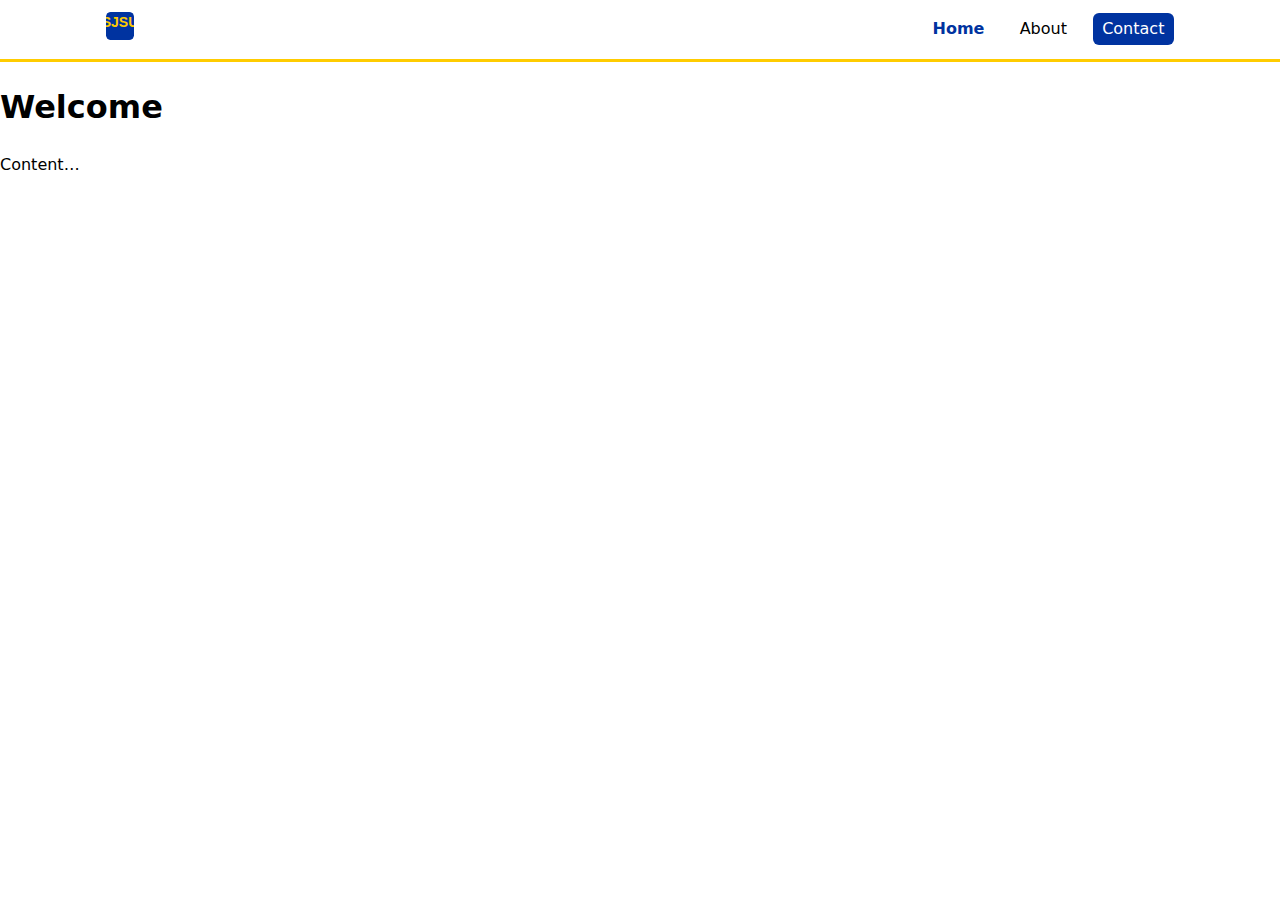
<file: index.html>
<!DOCTYPE html>
<html lang="en">
<head>
  <meta charset="UTF-8" />
  <meta name="viewport" content="width=device-width, initial-scale=1" />
  <title>Flexbox Nav</title>
  <link rel="stylesheet" href="style.css" />
</head>
<body>
  <a href="#main" class="skip">Skip to content</a>
  <header>
    <nav aria-label="Primary">
      <div class="logo">
        <a href="/" class="brand" aria-label="San Jose State University"> 
          <svg width="28" height="28" viewBox="0 0 24 24" aria-hidden="true" focusable="false" xmlns="http://www.w3.org/2000/svg">
            <rect width="24" height="24" rx="4" fill="#0033A0" />
            <text x="50%" y="55%" text-anchor="middle" font-family="Arial, Helvetica, sans-serif" font-size="12" fill="#FFCC00" font-weight="700">SJSU</text>
          </svg>
          <span class="brand-text">SJSU</span>
        </a>
      </div>
      <ul class="links">
        <li><a href="#home" aria-current="page">Home</a></li>
        <li><a href="#about">About</a></li>
        <li><a class="btn" href="#contact">Contact</a></li>
      </ul>
    </nav>
  </header>
  <main id="main">
    <h1>Welcome</h1>
    <p>Content…</p>
  </main>
</body>
</html>
</file>
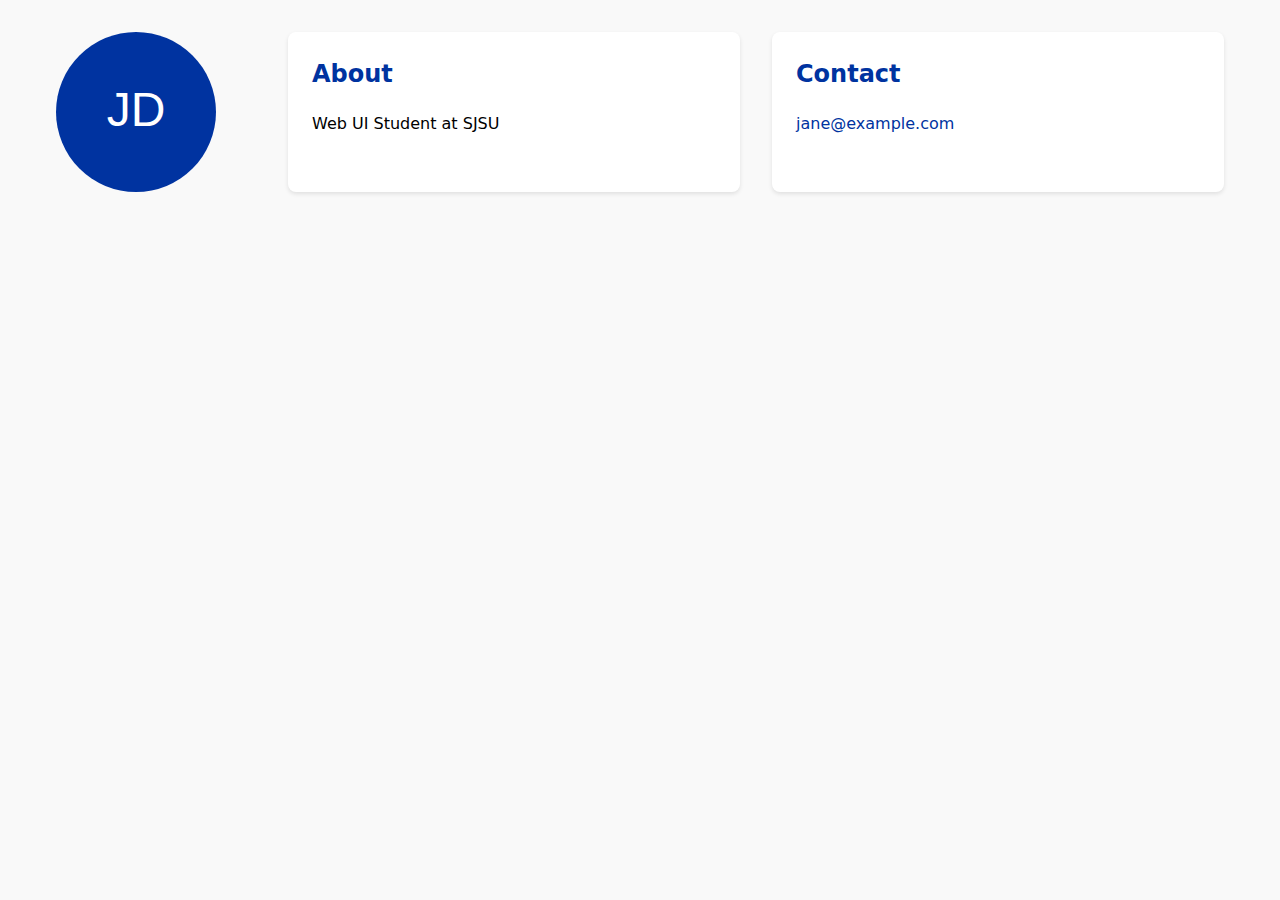
<file: Activity-C/index.html>
<!DOCTYPE html>
<html lang="en">
<head>
  <meta charset="UTF-8" />
  <meta name="viewport" content="width=device-width, initial-scale=1" />
  <title>Responsive Profile</title>
  <link rel="stylesheet" href="style.css" />
</head>
<body>
  <main class="profile">
    <img class="avatar" src="data:image/svg+xml,%3Csvg xmlns='http://www.w3.org/2000/svg' width='160' height='160'%3E%3Crect fill='%230033A0' width='160' height='160'/%3E%3Ctext x='50%25' y='50%25' text-anchor='middle' dy='.3em' fill='%23fff' font-size='48' font-family='Arial'%3EJD%3C/text%3E%3C/svg%3E" alt="Portrait of Jane Doe" />
    <section class="about">
      <h2>About</h2>
      <p>Web UI Student at SJSU</p>
    </section>
    <aside class="contact">
      <h2>Contact</h2>
      <p><a href="mailto:jane@example.com">jane@example.com</a></p>
    </aside>
  </main>
</body>
</html>
</file>
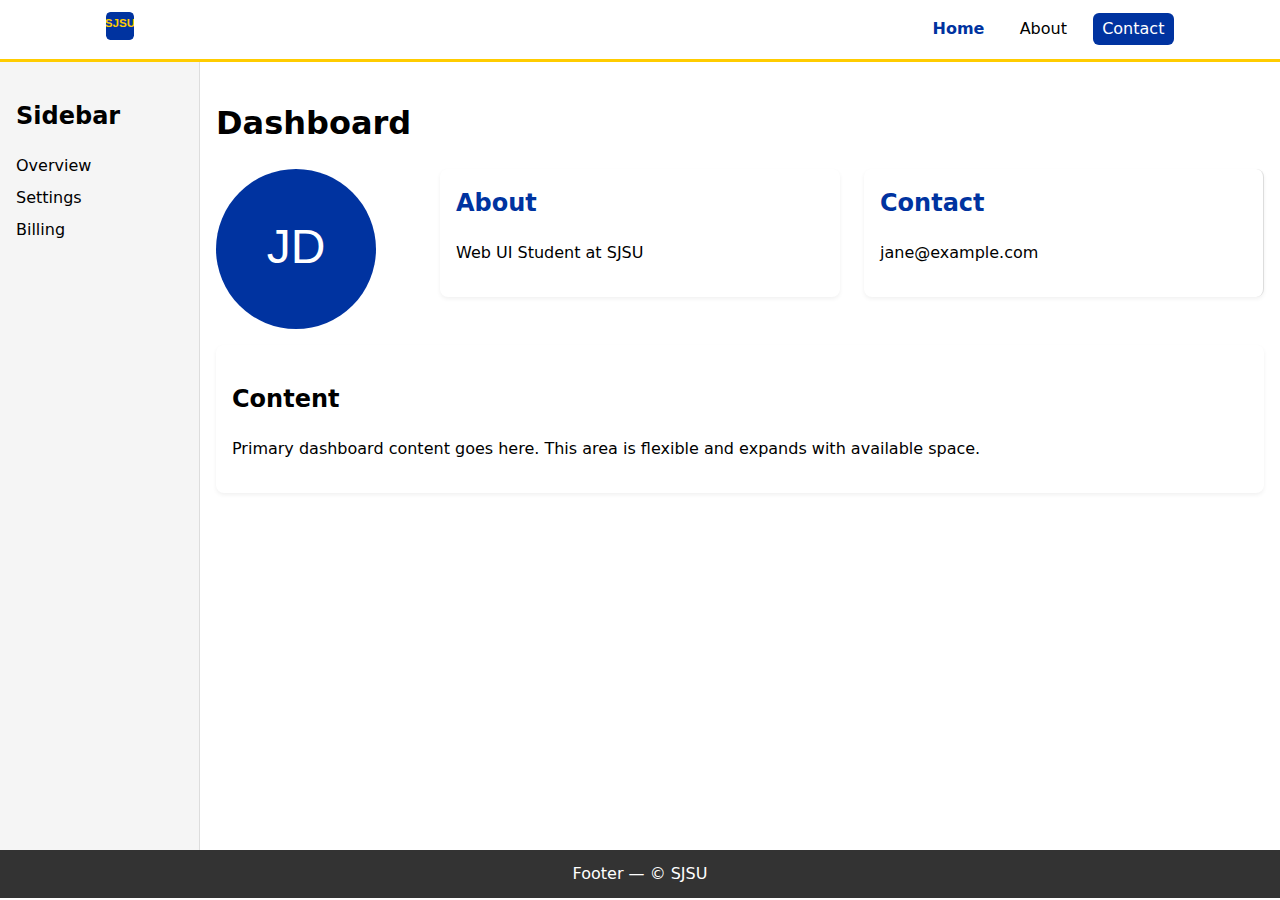
<file: final.html>
<!DOCTYPE html>
<html lang="en">
<head>
  <meta charset="utf-8" />
  <meta name="viewport" content="width=device-width, initial-scale=1" />
  <title>Combined: Nav + Grid + Profile</title>
  <link rel="stylesheet" href="final.css" />
</head>
<body>
  <a href="#main" class="skip">Skip to content</a>
  <header>
    <nav aria-label="Primary">
      <div class="logo">
        <a href="/" class="brand" aria-label="San Jose State University">
          <svg width="28" height="28" viewBox="0 0 24 24" aria-hidden="true" focusable="false" xmlns="http://www.w3.org/2000/svg">
            <rect width="24" height="24" rx="4" fill="#0033A0" />
            <text x="50%" y="55%" text-anchor="middle" font-family="Arial, Helvetica, sans-serif" font-size="10" fill="#FFCC00" font-weight="700">SJSU</text>
          </svg>
          <span class="brand-text">SJSU</span>
        </a>
      </div>
      <ul class="links">
        <li><a href="#home" aria-current="page">Home</a></li>
        <li><a href="#about">About</a></li>
        <li><a class="btn" href="#contact">Contact</a></li>
      </ul>
    </nav>
  </header>

  <div class="layout">
    <aside>
      <h2>Sidebar</h2>
      <ul>
        <li><a href="#overview">Overview</a></li>
        <li><a href="#settings">Settings</a></li>
        <li><a href="#billing">Billing</a></li>
      </ul>
    </aside>

    <main id="main">
      <h1>Dashboard</h1>
      <section class="profile">
        <img class="avatar" src="data:image/svg+xml,%3Csvg xmlns='http://www.w3.org/2000/svg' width='160' height='160'%3E%3Crect fill='%230033A0' width='160' height='160'/%3E%3Ctext x='50%25' y='50%25' text-anchor='middle' dy='.3em' fill='%23fff' font-size='48' font-family='Arial'%3EJD%3C/text%3E%3C/svg%3E" alt="Portrait of Jane Doe" />
        <section class="about">
          <h2>About</h2>
          <p>Web UI Student at SJSU</p>
        </section>
        <aside class="contact">
          <h2>Contact</h2>
          <p><a href="mailto:jane@example.com">jane@example.com</a></p>
        </aside>
      </section>

      <section class="main-content">
        <h2>Content</h2>
        <p>Primary dashboard content goes here. This area is flexible and expands with available space.</p>
      </section>
    </main>

    <footer>Footer — © SJSU</footer>
  </div>
</body>
</html>
</file>
<file: style.css>
:root { --blue:#0033A0; --gold:#FFCC00; }
* { box-sizing: border-box; }
body { margin: 0; font-family: system-ui, Arial, sans-serif; line-height: 1.5; }
a { color: inherit; text-decoration: none; }
/* Prefer focus-visible so mouse clicks don't show the ring */
a:focus-visible { outline: 3px solid var(--gold); outline-offset: 2px; }
.skip { position: absolute; left: -9999px; top: auto; }
.skip:focus, .skip:focus-visible { left: 1rem; top: 1rem; background: var(--gold); color:#000; padding:.4rem .6rem; border-radius:6px; }
header { border-bottom: 3px solid var(--gold); }
nav {
  display: flex;
  justify-content: space-between; /* logo left, links right */
  align-items: center; /* vertical centering */
  gap: 1rem;
  padding: 0.75rem 1rem;
  max-width: 1100px;
  margin: 0 auto;
}
.logo .brand { display: inline-flex; align-items: center; gap: 0.5rem; font-weight: 700; color: var(--blue); font-size: 1.25rem; }
.logo .brand svg { display: block; border-radius: 4px; }
.brand-text { display: none; }
.links {
  display: flex;
  gap: 1rem;
  list-style: none;
  margin: 0;
  padding: 0;
  flex-wrap: nowrap; /* keep links on one line on larger screens */
}
.links a { padding: 0.4rem 0.6rem; border-radius: 6px; }
.links a:hover, .links a:focus-visible { background: rgba(0,0,0,0.06); }
.links a[aria-current="page"] { font-weight: 700; color: var(--blue); }
.btn { background: var(--blue); color: #fff; border-radius: 8px; padding: 0.45rem 0.8rem; }
.btn:hover, .btn:focus-visible { background: #001f60; }

/* Ensure brand and buttons show ring when keyboard-focused */
.logo .brand:focus-visible, .btn:focus-visible { box-shadow: 0 0 0 3px rgba(255,204,0,0.25); border-radius: 8px; }
/* Small screens: stack neatly */
@media (max-width: 520px) {
  nav { flex-direction: column; align-items: stretch; gap: 0.5rem; }
  .links { justify-content: center; flex-wrap: wrap; }
  .brand-text { display: inline; }
  .logo .brand svg { width: 34px; height: 34px; }
}
</file>
<file: Activity-C/style.css>
* {
  box-sizing: border-box;
}

body {
  margin: 0;
  font-family: system-ui, Arial, sans-serif;
  line-height: 1.5;
  background-color: #f9f9f9;
}

a {
  color: #0033A0;
  text-decoration: none;
}

a:focus-visible {
  outline: 3px solid #FFCC00;
  outline-offset: 2px;
}

main {
  max-width: 1200px;
  margin: 0 auto;
  padding: 2rem 1rem;
}

.profile {
  display: grid;
  gap: 2rem;
  grid-template-columns: 1fr;
}

.avatar {
  width: 160px;
  height: 160px;
  object-fit: cover;
  border-radius: 50%;
  margin: 0 auto;
}

.about,
.contact {
  background: #fff;
  padding: 1.5rem;
  border-radius: 8px;
  box-shadow: 0 2px 4px rgba(0, 0, 0, 0.1);
}

.about h2,
.contact h2 {
  margin-top: 0;
  color: #0033A0;
}

.about p,
.contact p {
  margin: 0;
}

/* 2 columns at ≥768px: image left, text sections right */
@media (min-width: 768px) {
  .profile {
    grid-template-columns: 200px 1fr;
    gap: 2rem;
  }

  .avatar {
    grid-column: 1;
    grid-row: 1 / 3;
    margin: 0;
  }

  .about {
    grid-column: 2;
    grid-row: 1;
  }

  .contact {
    grid-column: 2;
    grid-row: 2;
  }
}

/* 3 columns at ≥1024px: image, about, contact side by side */
@media (min-width: 1024px) {
  .profile {
    grid-template-columns: 200px 1fr 1fr;
    gap: 2rem;
  }

  .avatar {
    grid-column: 1;
    grid-row: 1;
  }

  .about {
    grid-column: 2;
    grid-row: 1;
  }

  .contact {
    grid-column: 3;
    grid-row: 1;
  }
}
</file>
<file: final.css>
/* Combined stylesheet for Nav (A), Grid (B) and Profile (C) */
:root { --blue:#0033A0; --gold:#FFCC00; }
* { box-sizing: border-box; }
body { margin: 0; font-family: system-ui, Arial, sans-serif; line-height: 1.5; background:#fff; }
a { color: inherit; text-decoration: none; }
a:focus-visible { outline: 3px solid var(--gold); outline-offset: 2px; }
.skip { position: absolute; left: -9999px; top: auto; }
.skip:focus, .skip:focus-visible { left: 1rem; top: 1rem; background: var(--gold); color:#000; padding:.4rem .6rem; border-radius:6px; }

/* Header / Nav */
header { border-bottom: 3px solid var(--gold); }
nav { display: flex; justify-content: space-between; align-items: center; gap: 1rem; padding: 0.75rem 1rem; max-width: 1100px; margin: 0 auto; }
.logo .brand { display: inline-flex; align-items: center; gap: 0.5rem; font-weight: 700; color: var(--blue); font-size: 1.25rem; }
.logo .brand svg { display: block; border-radius: 4px; }
.brand-text { display: none; }
.links { display: flex; gap: 1rem; list-style: none; margin: 0; padding: 0; }
.links a { padding: 0.4rem 0.6rem; border-radius: 6px; }
.links a:hover, .links a:focus-visible { background: rgba(0,0,0,0.06); }
.links a[aria-current="page"] { font-weight: 700; color: var(--blue); }
.btn { background: var(--blue); color: #fff; border-radius: 8px; padding: 0.45rem 0.8rem; }
.btn:hover, .btn:focus-visible { background: #001f60; }
.logo .brand:focus-visible, .btn:focus-visible { box-shadow: 0 0 0 3px rgba(255,204,0,0.25); border-radius: 8px; }

@media (max-width: 520px) {
  nav { flex-direction: column; align-items: stretch; gap: 0.5rem; }
  .links { justify-content: center; flex-wrap: wrap; }
  .brand-text { display: inline; }
  .logo .brand svg { width: 34px; height: 34px; }
}

/* Layout (Grid) for sidebar + main + footer */
.layout { display: grid; grid-template-columns: 200px 1fr; grid-template-rows: 1fr auto; grid-template-areas: "sidebar main" "footer footer"; min-height: calc(100vh - 64px); gap: 0; }
aside { grid-area: sidebar; background-color: #f5f5f5; border-right: 1px solid #ddd; padding: 1rem; }
main { grid-area: main; padding: 1rem; }
footer { grid-area: footer; background-color: #333; color: #fff; text-align: center; padding: 0.75rem; }

aside ul { list-style: none; margin: 0; padding: 0; }
aside li { margin-bottom: 0.5rem; }

@media (max-width: 768px) {
  .layout { grid-template-columns: 1fr; grid-template-rows: auto auto auto; grid-template-areas: "main" "sidebar" "footer"; }
  aside { border-right: none; border-top: 1px solid #ddd; }
}

/* Profile component inside main (mobile-first) */
.profile { display: grid; gap: 1rem; grid-template-columns: 1fr; margin-bottom: 1rem; }
.avatar { width: 160px; height: 160px; object-fit: cover; border-radius: 50%; margin: 0 auto; display: block; }
.about, .contact { background: #fff; padding: 1rem; border-radius: 8px; box-shadow: 0 2px 4px rgba(0,0,0,0.06); }
.about h2, .contact h2 { margin-top: 0; color: var(--blue); }

@media (min-width: 768px) {
  /* Use three columns at this breakpoint so About and Contact sit side-by-side */
  .profile { grid-template-columns: 200px 1fr 1fr; gap: 1.5rem; align-items: start; }
  .avatar { grid-column: 1; grid-row: 1; margin: 0; }
  .about { grid-column: 2; grid-row: 1; }
  .contact { grid-column: 3; grid-row: 1; }
}

@media (min-width: 1024px) {
  .profile { grid-template-columns: 200px 1fr 1fr; }
  .avatar { grid-column: 1; grid-row: 1; }
  .about { grid-column: 2; }
  .contact { grid-column: 3; }
}

/* small utilities */
.main-content { background:#fff; padding:1rem; border-radius:8px; box-shadow:0 2px 4px rgba(0,0,0,0.06); }
</file>
